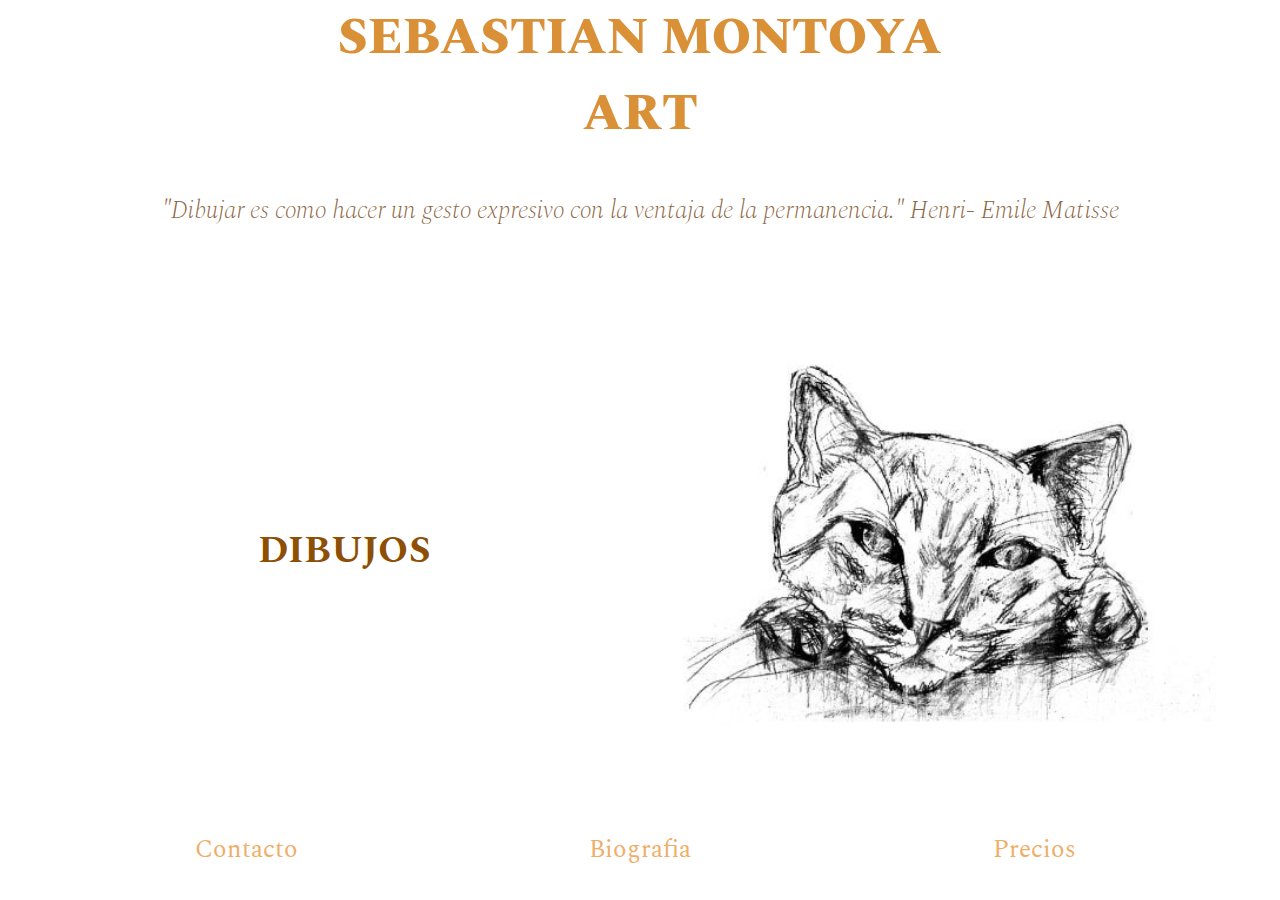
<file: portafolio2_dibujos.html>
<!DOCTYPE html>
<html lang="es">
  <head>
    <meta charset="UTF-8" />
    <meta http-equiv="X-UA-Compatible" content="IE=edge" />
    <meta name="viewport" content="width=device-width, initial-scale=1.0" />
    <title>Sebmontoyaart</title>
    <link rel="stylesheet" href="/styleportafolio2_dibujo.css" />
  </head>
  <body>
    <header>
      <a href="/portafolio2.html"><h1>SEBASTIAN MONTOYA <br> ART</h1></a>
      <p class="cita">
        "Dibujar es como hacer un gesto expresivo con la ventaja de la permanencia." 
        Henri- Emile Matisse </p>
    </header>
    <main>
      <div class="contenedor_Grid">
        <h2 class="item">DIBUJOS</h2>
        
        <img
          class="item_Img"
          src="/fotos/Dibujos/dibujogato.jpg"
          alt=""
        />
    
        
    
      </div>
    </main>
    <footer>
      <div class="conteiner-Fotter">
        <a href="#" class="datos">Contacto</a>
        <a href="#" class="datos">Biografia</a>
        <a href="#" class="datos">Precios</a>
      </div>
    </footer>
  </body>
</html>
</file>
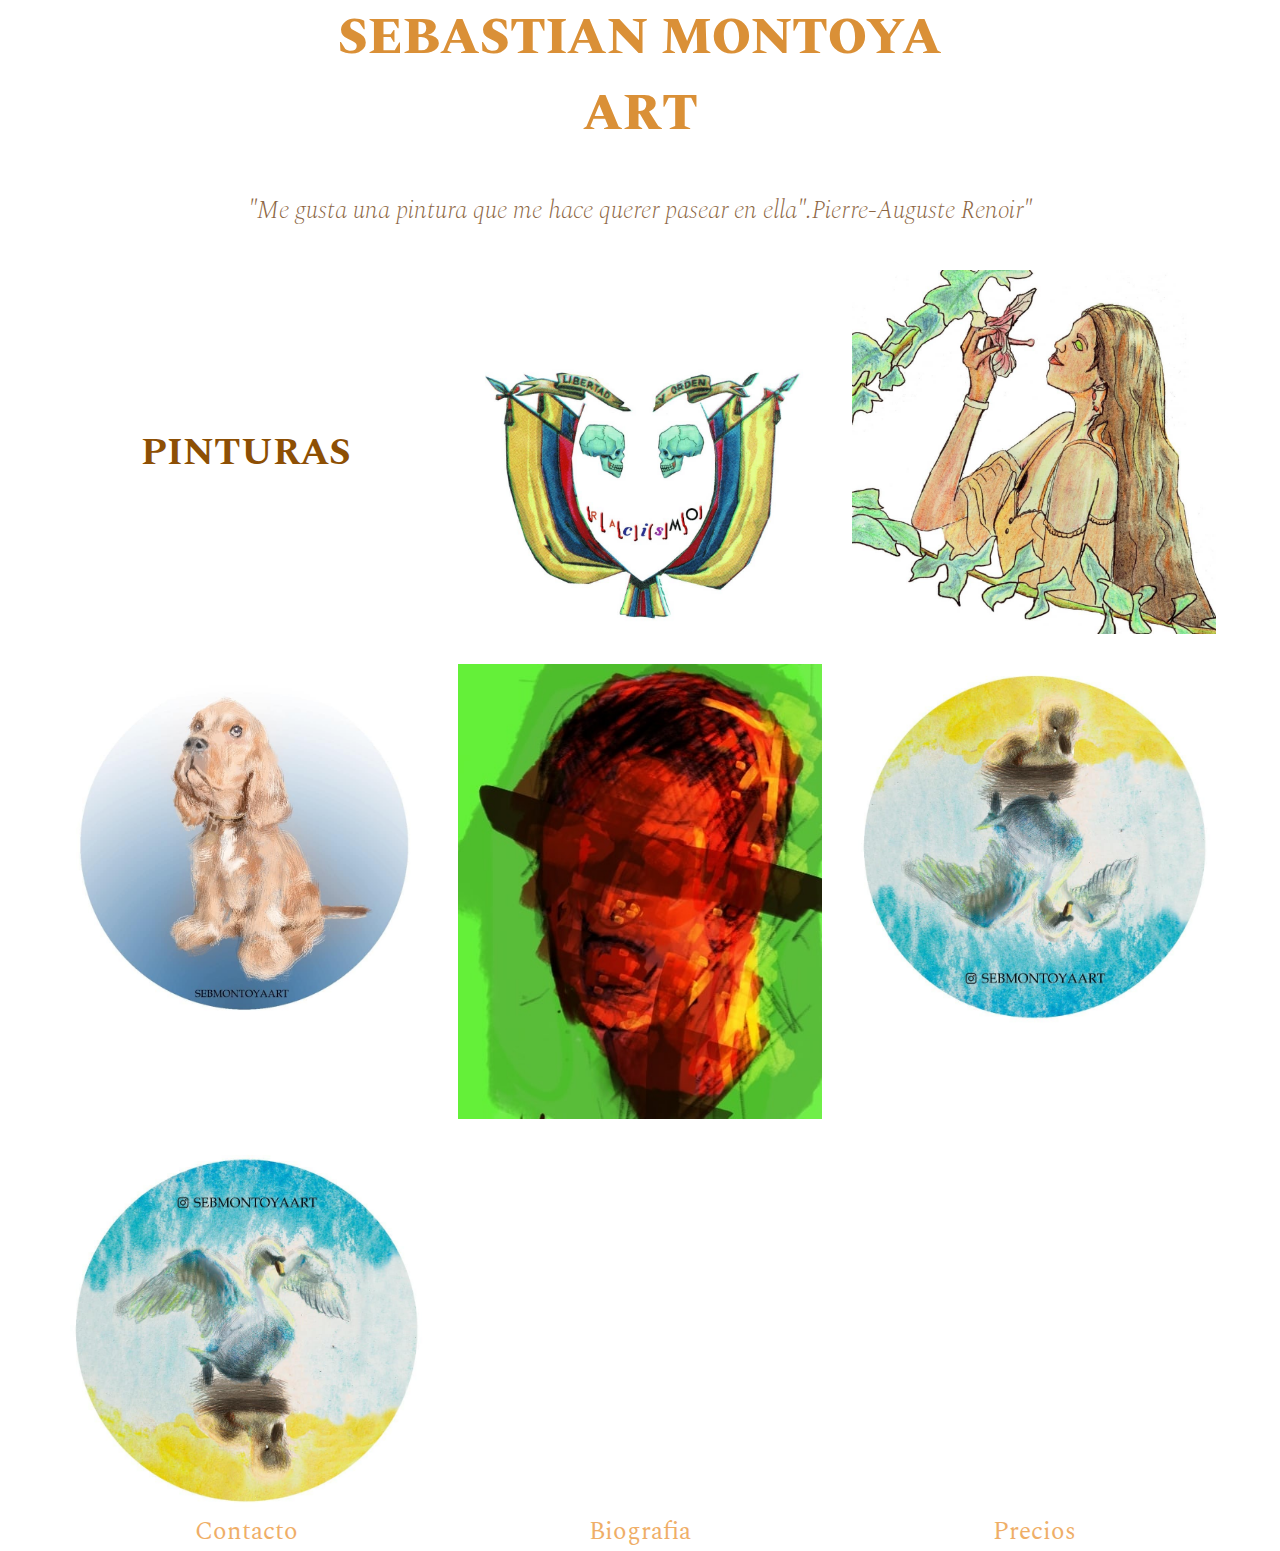
<file: portafolio2_pintura.html>
<!DOCTYPE html>
<html lang="es">
  <head>
    <meta charset="UTF-8" />
    <meta http-equiv="X-UA-Compatible" content="IE=edge" />
    <meta name="viewport" content="width=device-width, initial-scale=1.0" />
    <title>Sebmontoyaart</title>
    <link rel="stylesheet" href="/styleportafolio2_pinturas.css" />
  </head>
  <body>
    <header>
      <a href="/portafolio2.html"><h1>SEBASTIAN MONTOYA <br> ART</h1></a>
      <p class="cita">
        "Me gusta una pintura que me hace querer pasear en ella".Pierre-Auguste Renoir" 
      </p>
    </header>
    <main>
      <div class="contenedor_Grid">
        <h2 class="item">PINTURAS</h2>
        
        <img
          class="item_Img"
          src="/fotos/pinturas/bandera.jpg"
          alt=""
        />
        <img
          class="item_Img"
          src="/fotos/pinturas/pinturamujer.jpg"
          alt=""
        />
        <img
        class="item_Img"
        src="/fotos/pinturas/perropintura.jpg"
        alt=""
      />
      <img
      class="item_Img"
      src="/fotos/pinturas/pintura cabeza.jpg"
      alt=""
    />
    <img
    class="item_Img"
    src="/fotos/pinturas/pinturapatitofeo.jpg"
    alt=""
  />
  <img
  class="item_Img"
  src="/fotos/pinturas/pinutrapatitofeo2.jpg"
  alt=""
/>
    
    
      </div>
    </main>
    <footer>
      <div class="conteiner-Fotter">
        <a href="#" class="datos">Contacto</a>
        <a href="#" class="datos">Biografia</a>
        <a href="#" class="datos">Precios</a>
      </div>
    </footer>
  </body>
</html>
</file>
<file: styleportafolio2_dibujo.css>
@import url("https://fonts.googleapis.com/css2?family=Spectral:ital,wght@0,200;0,300;0,400;0,500;0,600;0,700;0,800;1,200;1,300;1,400;1,500;1,600;1,700;1,800&display=swap");
* {
  margin: 0;
  padding: 0;
  font-size: 10px;
  box-sizing: 10px;
  size: 100vh;
  font-family: 'Spectral', serif;
  
}

a{
  text-decoration: none;
}
.cita {
  font-size: 2.5rem;
  text-align: center;
  margin-top: 4rem;
  margin-bottom: 4rem;
  font-weight: lighter;
  font-style: italic;
  color: #8C6542;
}
header h1 {
  font-size: 5rem;
  font-weight:900;
  display: flex;
  flex-direction: row;
  flex-wrap: wrap;
  justify-content: center;
  align-items: center;
  text-align: center;
}

.contenedor_Grid {
  font-size: 3rem;
  display: grid;
  font-weight: bold;
  grid-template-rows: minmax(100px,1fr);

  grid-template-columns: repeat(auto-fit,minmax(100px, 1fr));
  justify-content: space-evenly;
  align-content: center;
  grid-gap: 3rem;
  padding-left: 5vw;
  padding-right: 5vw;
  
}
.contenedor_Grid_2 {
  display: grid;

  grid-template-columns: 20vw 20vw 20vw 20vw;
  grid-template-rows: 90vh 90vh 90vh 90vh;
  justify-content: space-evenly;
  align-content: flex-end;
}
img{
  object-fit: contain;
  height: 100%;
  width: 100%;
}
.item{
  align-self: center;
}
.item_Video {
  max-width: 100%;
  height: auto;
}

.item_Img {
  max-width: 100%;
  height: auto;
}
h1 {
  color: #DA9037;
}

h2 {
  font-size: 3vw;
  color: #8D4F04;
  text-align: center;
}
.vermas {
  font-size: 2rem;
  text-align: center;
  color: #98938b;
  margin-bottom: 3rem;
  text-decoration : none;
}
.datos {
  text-align: center;
  color: #EFAE67;
  font-size: 2.5rem;
  text-decoration : none;
}
.conteiner-Fotter{
  display: grid;
  grid-template-columns: repeat(auto-fit,minmax(100px, 1fr));
  justify-content: space-evenly;
  align-content: center;
  grid-gap: 3rem;
  padding-left: 5vw;
  padding-right: 5vw; 
}
</file>
<file: styleportafolio2_pinturas.css>
@import url("https://fonts.googleapis.com/css2?family=Spectral:ital,wght@0,200;0,300;0,400;0,500;0,600;0,700;0,800;1,200;1,300;1,400;1,500;1,600;1,700;1,800&display=swap");
* {
  margin: 0;
  padding: 0;
  font-size: 10px;
  box-sizing: 10px;
  size: 100vh;
  font-family: 'Spectral', serif;
  
}

a{
  text-decoration: none;
}
.cita {
  font-size: 2.5rem;
  text-align: center;
  margin-top: 4rem;
  margin-bottom: 4rem;
  font-weight: lighter;
  font-style: italic;
  color: #8C6542;
}
header h1 {
  font-size: 5rem;
  font-weight:900;
  display: flex;
  flex-direction: row;
  flex-wrap: wrap;
  justify-content: center;
  align-items: center;
  text-align: center;
}

.contenedor_Grid {
  font-size: 3rem;
  display: grid;
  font-weight: bold;
  grid-template-rows: minmax(100px,1fr);

  grid-template-columns:  repeat(auto-fill,minmax(300px, 5fr));
  justify-content: space-evenly;
  align-content: center;
  grid-gap: 3rem;
  padding-left: 5vw;
  padding-right: 5vw;
  
}

img{
  object-fit: contain;
  height: 100%;
  width: 100%;
}
.item{
  align-self: center;
}

.item_Img {
  max-width: 100%;
  height: auto;
}
h1 {
  color: #DA9037;
}

h2 {
  font-size: 3vw;
  color: #8D4F04;
  text-align: center;
}
.vermas {
  font-size: 2rem;
  text-align: center;
  color: #98938b;
  margin-bottom: 3rem;
  text-decoration : none;
}
.datos {
  text-align: center;
  color: #EFAE67;
  font-size: 2.5rem;
  text-decoration : none;
}
.conteiner-Fotter{
  display: grid;
  grid-template-columns: repeat(auto-fit,minmax(100px, 1fr));
  justify-content: space-evenly;
  align-content: center;
  grid-gap: 3rem;
  padding-left: 5vw;
  padding-right: 5vw; 
}
</file>
